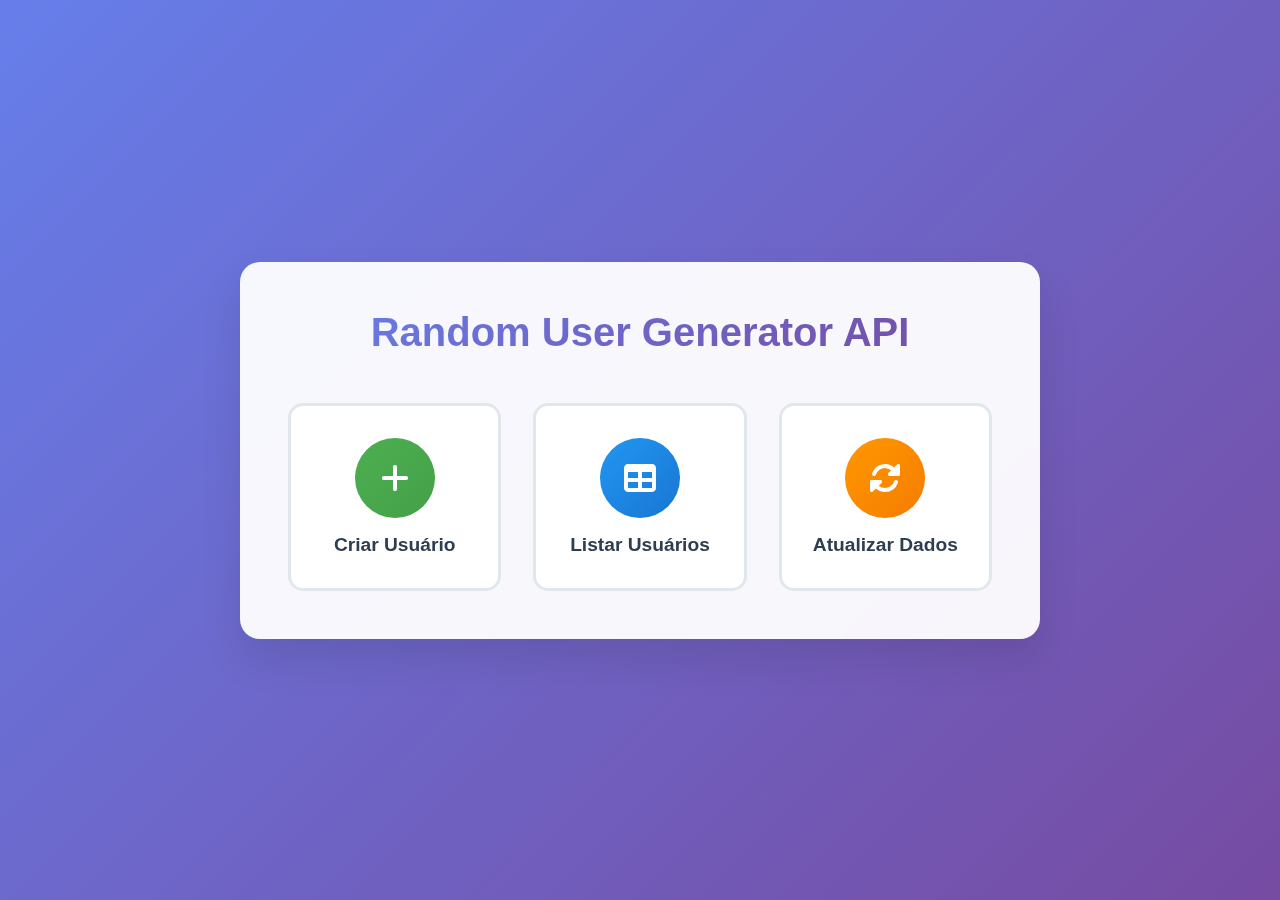
<file: wwwroot/index.html>
<!DOCTYPE html>
<html lang="pt-BR">
<head>
    <meta charset="UTF-8">
    <meta name="viewport" content="width=device-width, initial-scale=1.0">
    <title>Random User Generator API</title>
    <link rel="stylesheet" href="css/styles.css">
    <link href="https://cdnjs.cloudflare.com/ajax/libs/font-awesome/6.0.0/css/all.min.css" rel="stylesheet">
</head>
<body>
    <div class="container">
        <header class="header">
            <h1 class="title">Random User Generator API</h1>
        </header>

        <main class="main-content">
            <div class="button-grid">
                <button class="action-button create-user" onclick="navigateTo('criar-usuario.html')">
                    <div class="button-icon">
                        <i class="fas fa-plus"></i>
                    </div>
                    <span class="button-text">Criar Usuário</span>
                </button>

                <button class="action-button list-users" onclick="navigateTo('listar-usuarios.html')">
                    <div class="button-icon">
                        <i class="fas fa-table"></i>
                    </div>
                    <span class="button-text">Listar Usuários</span>
                </button>

                <button class="action-button update-data" onclick="navigateTo('atualizar-dados.html')">
                    <div class="button-icon">
                        <i class="fas fa-sync-alt"></i>
                    </div>
                    <span class="button-text">Atualizar Dados</span>
                </button>
            </div>
        </main>
    </div>

    <script src="js/script.js"></script>
</body>
</html>
</file>
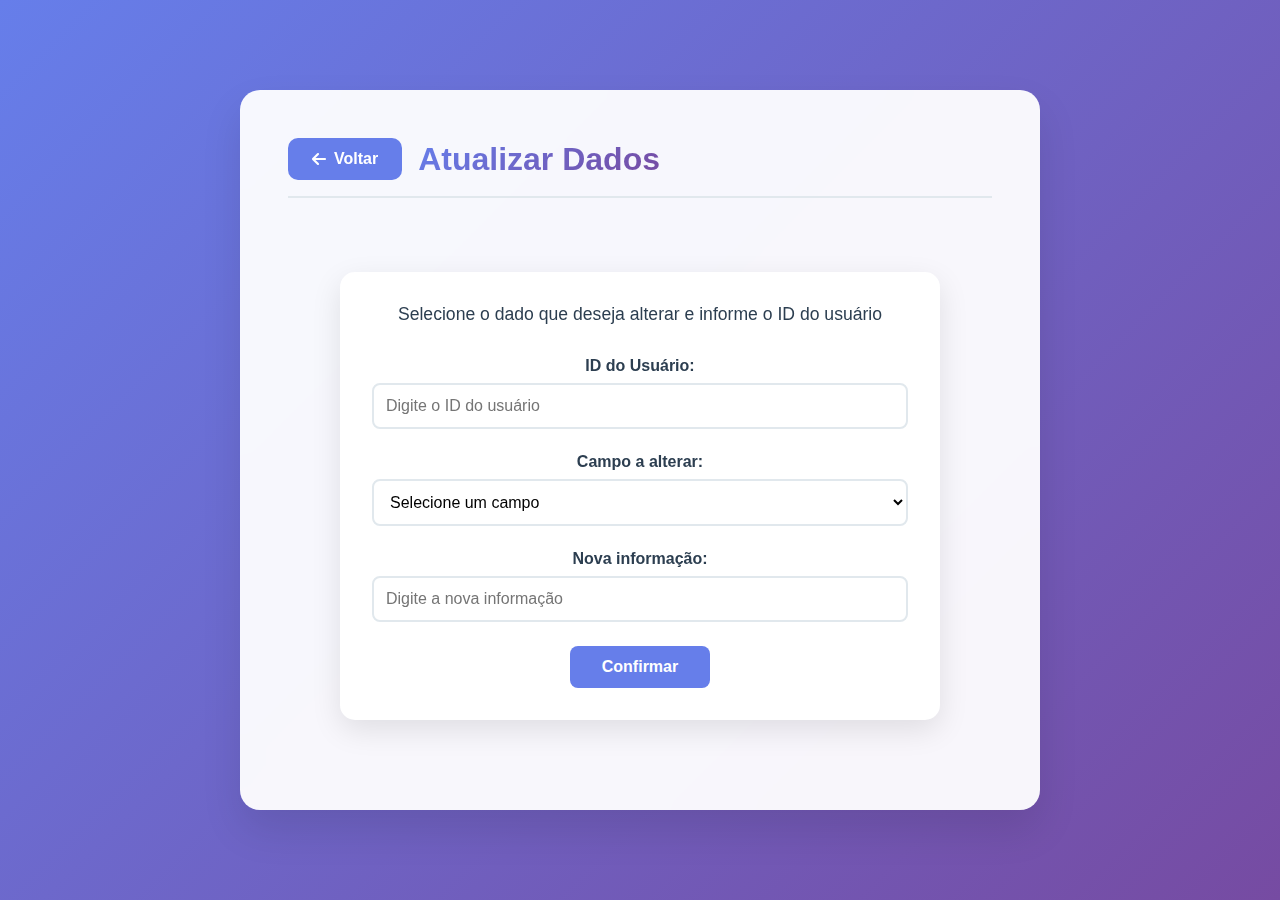
<file: wwwroot/atualizar-dados.html>
<!DOCTYPE html>
<html lang="pt-BR">
<head>
    <meta charset="UTF-8">
    <meta name="viewport" content="width=device-width, initial-scale=1.0">
    <title>Atualizar Dados - Random User Generator API</title>
    <link rel="stylesheet" href="css/styles.css">
    <link rel="stylesheet" href="css/pages.css">
    <link href="https://cdnjs.cloudflare.com/ajax/libs/font-awesome/6.0.0/css/all.min.css" rel="stylesheet">
</head>
<body>
    <div class="container">
        <header class="page-header">
            <button class="back-button" onclick="navigateTo('index.html')">
                <i class="fas fa-arrow-left"></i>
                Voltar
            </button>
            <h1 class="page-title">Atualizar Dados</h1>
        </header>

        <main class="page-content">
            <div class="form-container">
                <p style="margin-bottom: 2rem; font-size: 1.1rem; color: #2c3e50; text-align: center;">
                    Selecione o dado que deseja alterar e informe o ID do usuário
                </p>

                <div id="success-message" class="success-message hidden">
                    Informação alterada com sucesso!
                </div>

                <div id="error-message" class="error-message hidden"></div>

                <form id="update-form">
                    <div class="form-group">
                        <label for="user-id" class="form-label">ID do Usuário:</label>
                        <input type="number" id="user-id" class="form-input" placeholder="Digite o ID do usuário">
                    </div>

                    <div class="form-group">
                        <label for="data-select" class="form-label">Campo a alterar:</label>
                        <select id="data-select" class="form-select" onchange="handleFieldChange()">
                            <option value="">Selecione um campo</option>
                            <option value="nome">Nome</option>
                            <option value="email">Email</option>
                            <option value="senha">Senha</option>
                            <option value="telefone">Telefone</option>
                            <option value="data_nascimento">Data de Nascimento</option>
                            <option value="nome_rua">Nome da Rua</option>
                            <option value="numero">Número</option>
                            <option value="cidade">Cidade</option>
                            <option value="estado">Estado</option>
                            <option value="pais">País</option>
                        </select>
                    </div>

                    <div id="password-fields" class="hidden">
                        <div class="form-group">
                            <label for="current-password" class="form-label">Senha Atual:</label>
                            <input type="password" id="current-password" class="form-input" placeholder="Digite sua senha atual">
                        </div>
                    </div>

                    <div class="form-group">
                        <label for="new-value" class="form-label">Nova informação:</label>
                        <input type="text" id="new-value" class="form-input" placeholder="Digite a nova informação">
                    </div>

                    <div id="confirm-password-field" class="form-group hidden">
                        <label for="confirm-password" class="form-label">Confirme a nova senha:</label>
                        <input type="password" id="confirm-password" class="form-input" placeholder="Confirme a nova senha">
                    </div>

                    <button type="button" class="form-button" onclick="handleSubmit()">
                        Confirmar
                    </button>
                </form>
            </div>
        </main>
    </div>

    <script src="js/script.js"></script>
    <script src="js/atualizar-dados.js"></script>
</body>
</html>
</file>
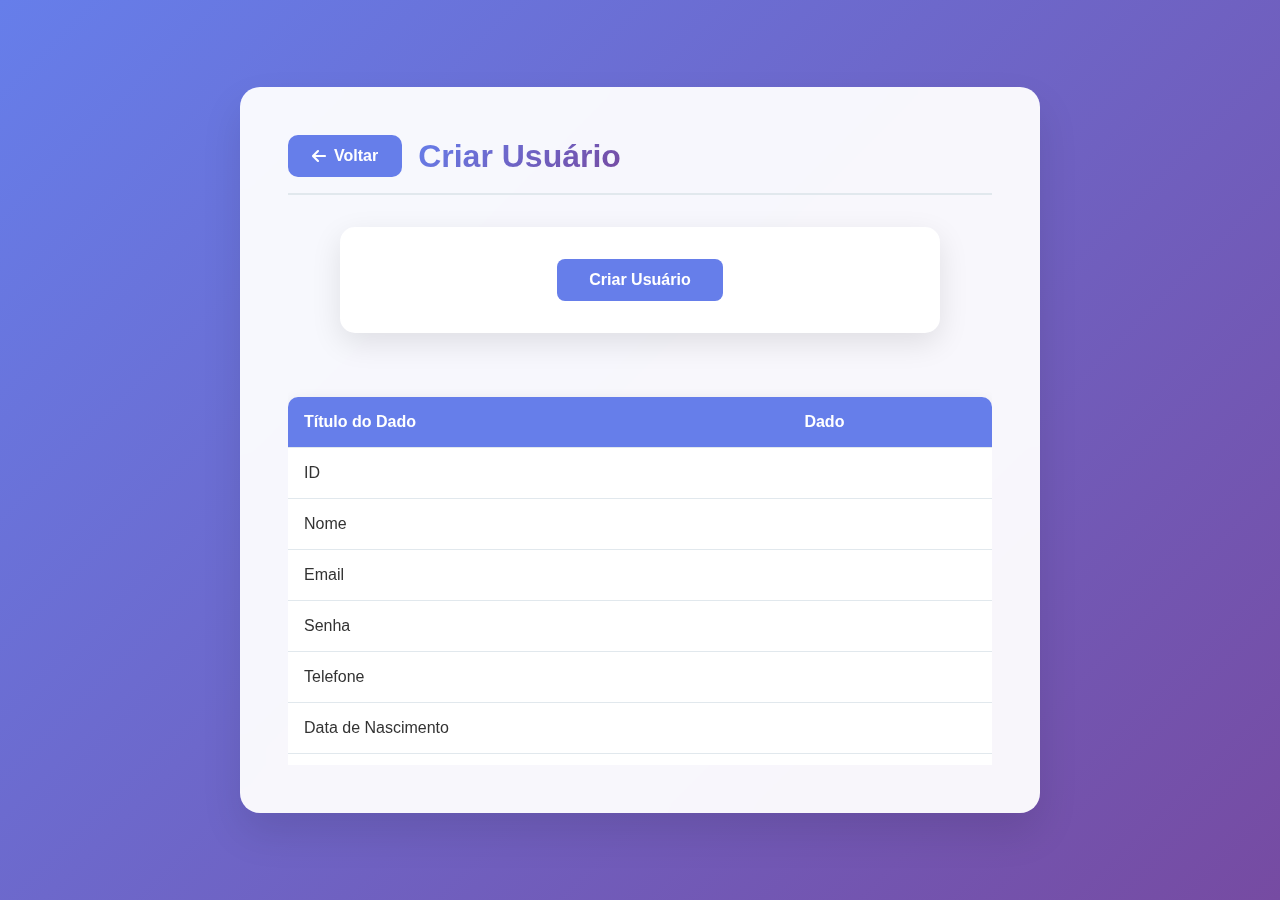
<file: wwwroot/criar-usuario.html>
<!DOCTYPE html>
<html lang="pt-BR">
<head>
    <meta charset="UTF-8">
    <meta name="viewport" content="width=device-width, initial-scale=1.0">
    <title>Criar Usuário - Random User Generator API</title>
    <link rel="stylesheet" href="css/styles.css">
    <link rel="stylesheet" href="css/pages.css">
    <link href="https://cdnjs.cloudflare.com/ajax/libs/font-awesome/6.0.0/css/all.min.css" rel="stylesheet">
</head>
<body>
    <div class="container">
        <header class="page-header">
            <button class="back-button" onclick="navigateTo('index.html')">
                <i class="fas fa-arrow-left"></i>
                Voltar
            </button>
            <h1 class="page-title">Criar Usuário</h1>
        </header>

        <main class="page-content">
            <!-- Mensagem de sucesso (escondida inicialmente) -->
            <div id="success-message" class="success-message hidden">
                Usuário criado com sucesso!
            </div>

            <!-- Botão para criar usuário -->
            <div class="form-container" style="margin-bottom: 2rem; text-align: center;">
                <button class="form-button" onclick="createUser()">
                    Criar Usuário
                </button>
            </div>

            <!-- Tabela de dados -->
            <div style="width: 100%; max-height: 400px; overflow-y: auto;">
                <table class="data-table">
                    <thead>
                        <tr>
                            <th>Título do Dado</th>
                            <th>Dado</th>
                        </tr>
                    </thead>
                    <tbody>
                        <tr><td>ID</td><td></td></tr>
                        <tr><td>Nome</td><td></td></tr>
                        <tr><td>Email</td><td></td></tr>
                        <tr><td>Senha</td><td></td></tr>
                        <tr><td>Telefone</td><td></td></tr>
                        <tr><td>Data de Nascimento</td><td></td></tr>
                        <tr><td>Nome da Rua</td><td></td></tr>
                        <tr><td>Número</td><td></td></tr>
                        <tr><td>Cidade</td><td></td></tr>
                        <tr><td>Estado</td><td></td></tr>
                        <tr><td>País</td><td></td></tr>
                    </tbody>
                </table>
            </div>
        </main>
    </div>

    <script src="js/script.js"></script>
    <script src="js/criar-usuario.js"></script>
</body>
</html>
</file>
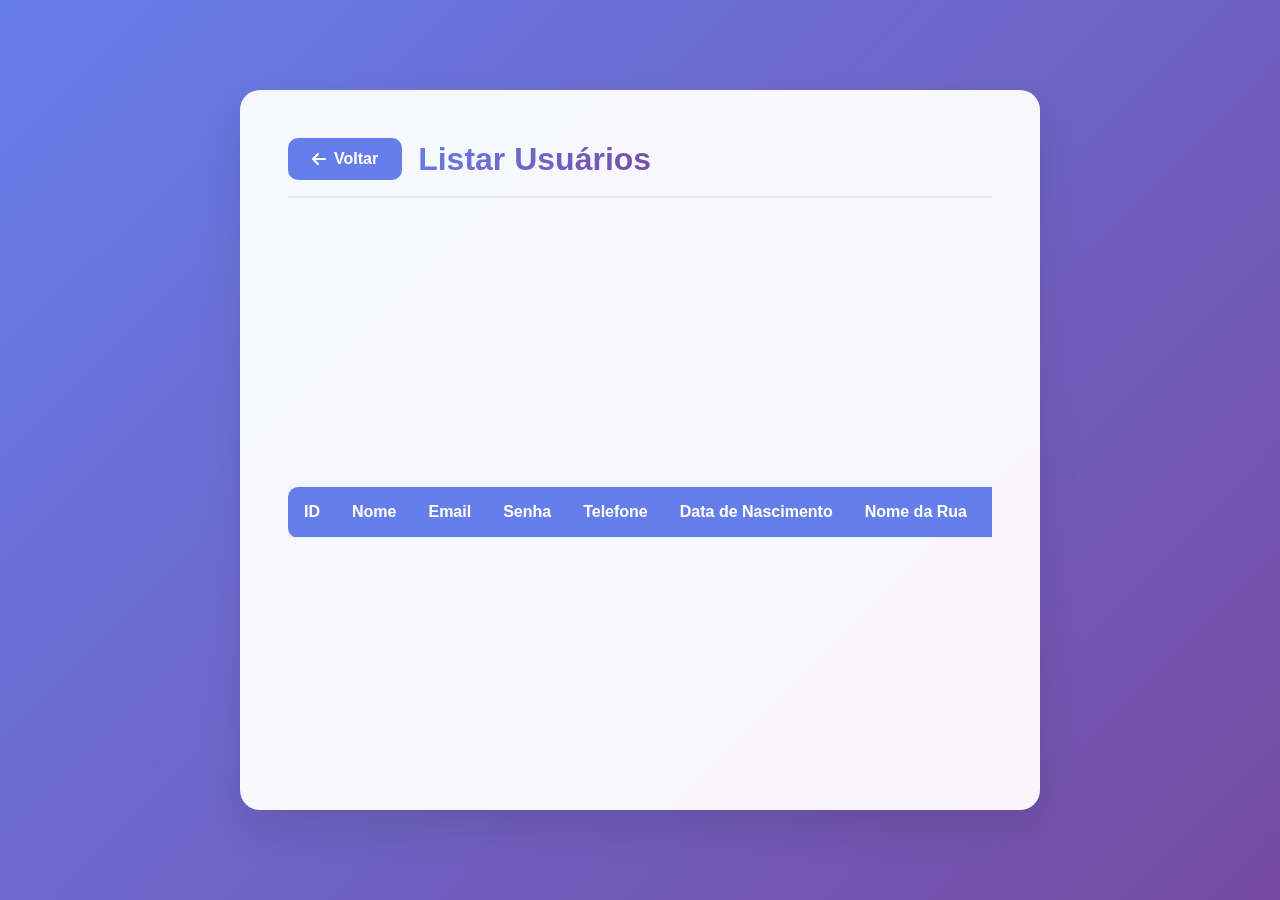
<file: wwwroot/listar-usuarios.html>
<!DOCTYPE html>
<html lang="pt-BR">
<head>
    <meta charset="UTF-8">
    <meta name="viewport" content="width=device-width, initial-scale=1.0">
    <title>Listar Usuários - Random User Generator API</title>
    <link rel="stylesheet" href="css/styles.css">
    <link rel="stylesheet" href="css/pages.css">
    <link href="https://cdnjs.cloudflare.com/ajax/libs/font-awesome/6.0.0/css/all.min.css" rel="stylesheet">
</head>
<body>
    <div class="container">
        <header class="page-header">
            <button class="back-button" onclick="navigateTo('index.html')">
                <i class="fas fa-arrow-left"></i>
                Voltar
            </button>
            <h1 class="page-title">Listar Usuários</h1>
        </header>

        <main class="page-content">
            <div style="width: 100%; max-height: 400px; overflow-y: auto;">
                <table class="data-table">
                    <thead>
                        <tr>
                            <th>ID</th>
                            <th>Nome</th>
                            <th>Email</th>
                            <th>Senha</th>
                            <th>Telefone</th>
                            <th>Data de Nascimento</th>
                            <th>Nome da Rua</th>
                            <th>Número</th>
                            <th>Cidade</th>
                            <th>Estado</th>
                            <th>País</th>
                        </tr>
                    </thead>
                    <tbody id="users-table-body">
                        <!-- Os dados dos usuários serão inseridos aqui pela API -->
                    </tbody>
                </table>
            </div>
        </main>
    </div>

    <script src="js/script.js"></script>
    <script src="js/listar-usuarios.js"></script>
</body>
</html>
</file>
<file: wwwroot/css/styles.css>
* {
    margin: 0;
    padding: 0;
    box-sizing: border-box;
}

body {
    font-family: 'Segoe UI', Tahoma, Geneva, Verdana, sans-serif;
    background: linear-gradient(135deg, #667eea 0%, #764ba2 100%);
    min-height: 100vh;
    display: flex;
    align-items: center;
    justify-content: center;
    color: #333;
}

.container {
    background: rgba(255, 255, 255, 0.95);
    backdrop-filter: blur(10px);
    border-radius: 20px;
    box-shadow: 0 20px 40px rgba(0, 0, 0, 0.1);
    padding: 3rem;
    max-width: 800px;
    width: 90%;
    text-align: center;
}

.header {
    margin-bottom: 3rem;
}

.title {
    font-size: 2.5rem;
    font-weight: 700;
    color: #2c3e50;
    margin-bottom: 0.5rem;
    background: linear-gradient(135deg, #667eea, #764ba2);
    -webkit-background-clip: text;
    -webkit-text-fill-color: transparent;
    background-clip: text;
}

.button-grid {
    display: grid;
    grid-template-columns: repeat(auto-fit, minmax(200px, 1fr));
    gap: 2rem;
    margin-top: 2rem;
}

.action-button {
    background: white;
    border: 3px solid #e1e8ed;
    border-radius: 15px;
    padding: 2rem 1.5rem;
    cursor: pointer;
    display: flex;
    flex-direction: column;
    align-items: center;
    gap: 1rem;
    min-height: 180px;
    position: relative;
    overflow: hidden;
}

.button-icon {
    width: 80px;
    height: 80px;
    border-radius: 50%;
    display: flex;
    align-items: center;
    justify-content: center;
    font-size: 2rem;
    color: white;
}

.create-user .button-icon {
    background: linear-gradient(135deg, #4CAF50, #45a049);
}

.list-users .button-icon {
    background: linear-gradient(135deg, #2196F3, #1976D2);
}

.update-data .button-icon {
    background: linear-gradient(135deg, #FF9800, #F57C00);
}

.button-text {
    font-size: 1.2rem;
    font-weight: 600;
    color: #2c3e50;
}

@media (max-width: 768px) {
    .container {
        padding: 2rem;
        margin: 1rem;
    }
    
    .title {
        font-size: 2rem;
    }
    
    .button-grid {
        grid-template-columns: 1fr;
        gap: 1.5rem;
    }
    
    .action-button {
        padding: 1.5rem;
        min-height: 150px;
    }
    
    .button-icon {
        width: 60px;
        height: 60px;
        font-size: 1.5rem;
    }
    
    .button-text {
        font-size: 1rem;
    }
}

@media (max-width: 480px) {
    .title {
        font-size: 1.5rem;
    }
    
    .container {
        padding: 1.5rem;
    }
}
</file>
<file: wwwroot/css/pages.css>
.page-header {
    display: flex;
    align-items: center;
    gap: 1rem;
    margin-bottom: 2rem;
    padding-bottom: 1rem;
    border-bottom: 2px solid #e1e8ed;
}

.back-button {
    background: #667eea;
    color: white;
    border: none;
    padding: 0.75rem 1.5rem;
    border-radius: 10px;
    cursor: pointer;
    font-size: 1rem;
    font-weight: 600;
    display: flex;
    align-items: center;
    gap: 0.5rem;
}

.page-title {
    font-size: 2rem;
    font-weight: 700;
    color: #2c3e50;
    margin: 0;
    background: linear-gradient(135deg, #667eea, #764ba2);
    -webkit-background-clip: text;
    -webkit-text-fill-color: transparent;
    background-clip: text;
}

.page-content {
    flex: 1;
    display: flex;
    align-items: center;
    justify-content: center;
    flex-direction: column;
}

.content-placeholder {
    text-align: center;
    padding: 3rem;
    background: rgba(102, 126, 234, 0.05);
    border-radius: 15px;
    border: 2px dashed #667eea;
    max-width: 500px;
    width: 100%;
}

.placeholder-icon {
    width: 100px;
    height: 100px;
    border-radius: 50%;
    background: linear-gradient(135deg, #667eea, #764ba2);
    display: flex;
    align-items: center;
    justify-content: center;
    margin: 0 auto 1.5rem;
    font-size: 2.5rem;
    color: white;
    box-shadow: 0 10px 30px rgba(102, 126, 234, 0.3);
}

.content-placeholder h2 {
    font-size: 1.5rem;
    color: #2c3e50;
    margin-bottom: 1rem;
    font-weight: 600;
}

.content-placeholder p {
    color: #666;
    line-height: 1.6;
    margin-bottom: 0.5rem;
    font-size: 1rem;
}

.content-placeholder p:last-child {
    margin-bottom: 0;
}

/* Estilos para tabelas */
.data-table {
    width: 100%;
    border-collapse: collapse;
    margin-top: 2rem;
    background: white;
    border-radius: 10px;
    overflow: hidden;
    box-shadow: 0 5px 15px rgba(0, 0, 0, 0.1);
}

.data-table th,
.data-table td {
    padding: 1rem;
    text-align: left;
    border-bottom: 1px solid #e1e8ed;
    word-wrap: break-word;
    max-width: 200px;
    overflow: hidden;
    text-overflow: ellipsis;
    white-space: nowrap;
}

.data-table th {
    background: #667eea;
    color: white;
    font-weight: 600;
    position: sticky;
    top: 0;
}

.data-table td {
    cursor: text;
    user-select: text;
}

.data-table tr:hover {
    background: rgba(102, 126, 234, 0.05);
}

.data-table th.sortable {
    cursor: pointer;
    user-select: none;
    position: relative;
    padding-right: 25px;
}


.data-table th.sortable:hover {
    background: #5069d6;
}


.data-table th .sort-icon {
    position: absolute;
    right: 8px;
    top: 50%;
    transform: translateY(-50%); 
    font-size: 0.8em; 
    color: white; 
}

.data-table tr:last-child td {
    border-bottom: none;
}

.form-container {
    max-width: 600px;
    width: 100%;
    background: white;
    padding: 2rem;
    border-radius: 15px;
    box-shadow: 0 10px 30px rgba(0, 0, 0, 0.1);
}

.form-group {
    margin-bottom: 1.5rem;
}

.form-label {
    display: block;
    margin-bottom: 0.5rem;
    font-weight: 600;
    color: #2c3e50;
}

.form-select,
.form-input {
    width: 100%;
    padding: 0.75rem;
    border: 2px solid #e1e8ed;
    border-radius: 8px;
    font-size: 1rem;
    background: white;
}

.form-select:focus,
.form-input:focus {
    outline: none;
    border-color: #667eea;
}

.form-button {
    background: #667eea;
    color: white;
    border: none;
    padding: 0.75rem 2rem;
    border-radius: 8px;
    font-size: 1rem;
    font-weight: 600;
    cursor: pointer;
}

.success-message {
    background: #4CAF50;
    color: white;
    padding: 1rem;
    border-radius: 8px;
    margin-bottom: 1rem;
    text-align: center;
    font-weight: 600;
}

.error-message {
    background: #f44336;
    color: white;
    padding: 1rem;
    border-radius: 8px;
    margin-bottom: 1rem;
    text-align: center;
    font-weight: 600;
}

.hidden {
    display: none;
}

@media (max-width: 768px) {
    .page-header {
        flex-direction: column;
        align-items: flex-start;
        gap: 1rem;
    }
    
    .page-title {
        font-size: 1.5rem;
    }
    
    .back-button {
        padding: 0.5rem 1rem;
        font-size: 0.9rem;
    }
    
    .content-placeholder {
        padding: 2rem;
        margin: 1rem;
    }
    
    .placeholder-icon {
        width: 80px;
        height: 80px;
        font-size: 2rem;
    }
    
    .data-table th,
    .data-table td {
        padding: 0.5rem;
        font-size: 0.9rem;
        max-width: 120px;
    }
    
    .form-container {
        padding: 1.5rem;
        margin: 1rem;
    }
}

@media (max-width: 480px) {
    .container {
        padding: 1.5rem;
    }
    
    .page-title {
        font-size: 1.3rem;
    }
    
    .content-placeholder {
        padding: 1.5rem;
    }
    
    .content-placeholder h2 {
        font-size: 1.3rem;
    }
    
    .content-placeholder p {
        font-size: 0.9rem;
    }
    
    .data-table th,
    .data-table td {
        padding: 0.4rem;
        font-size: 0.8rem;
        max-width: 100px;
    }
}

body .container {
    display: flex;
    flex-direction: column;
    min-height: 80vh;
    max-height: 90vh;
}
</file>
